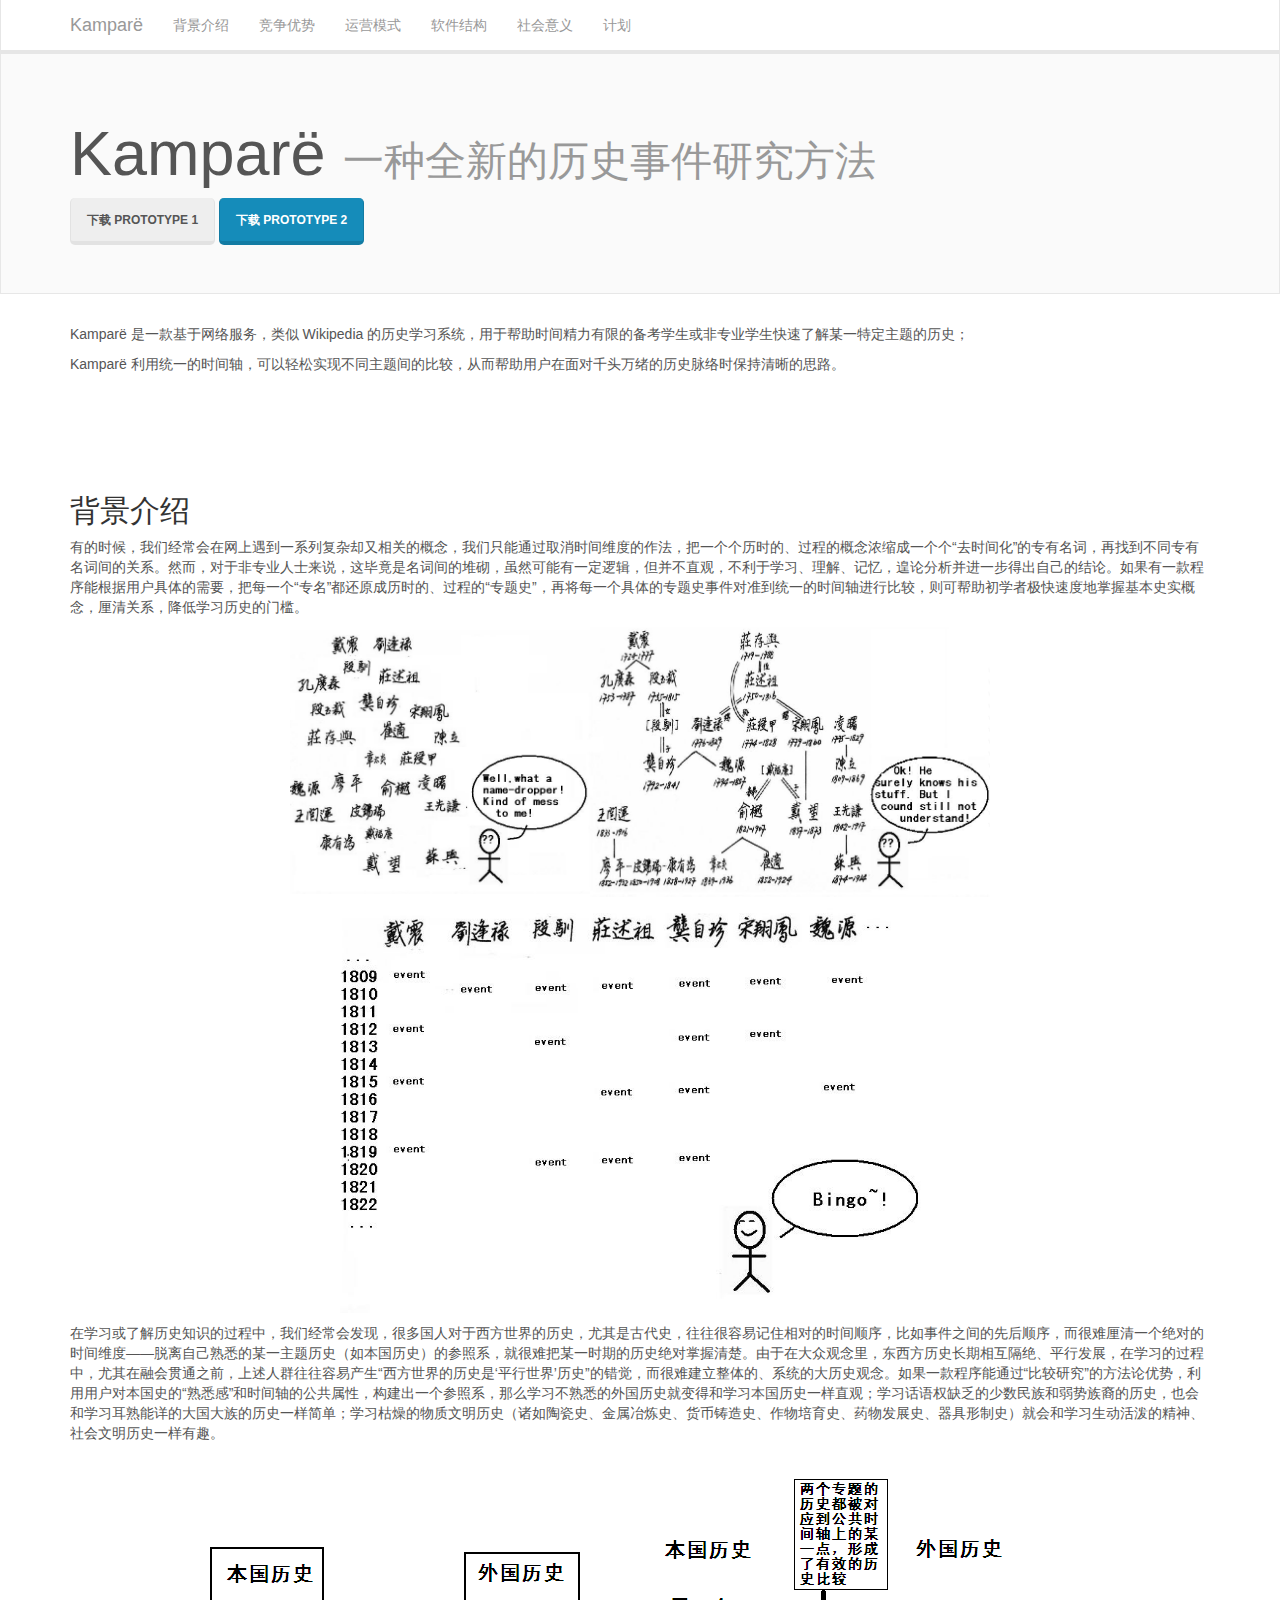
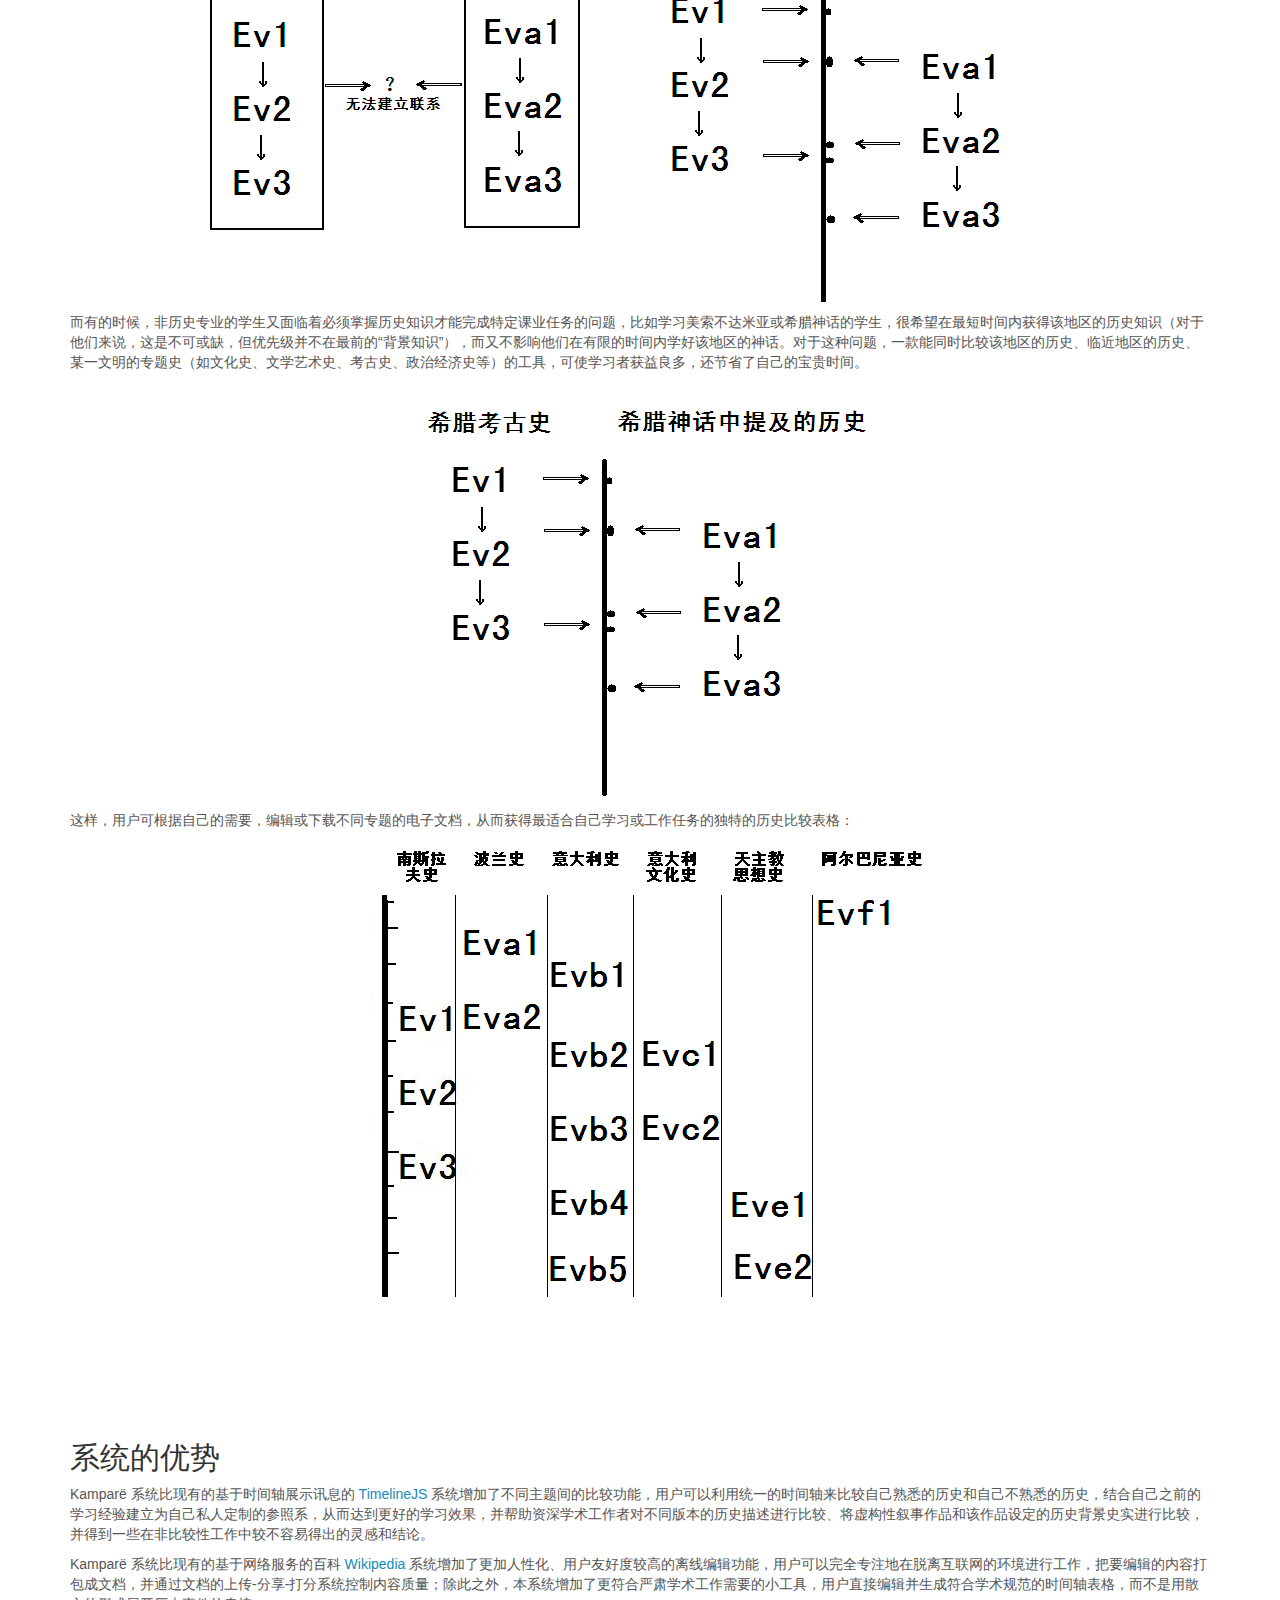
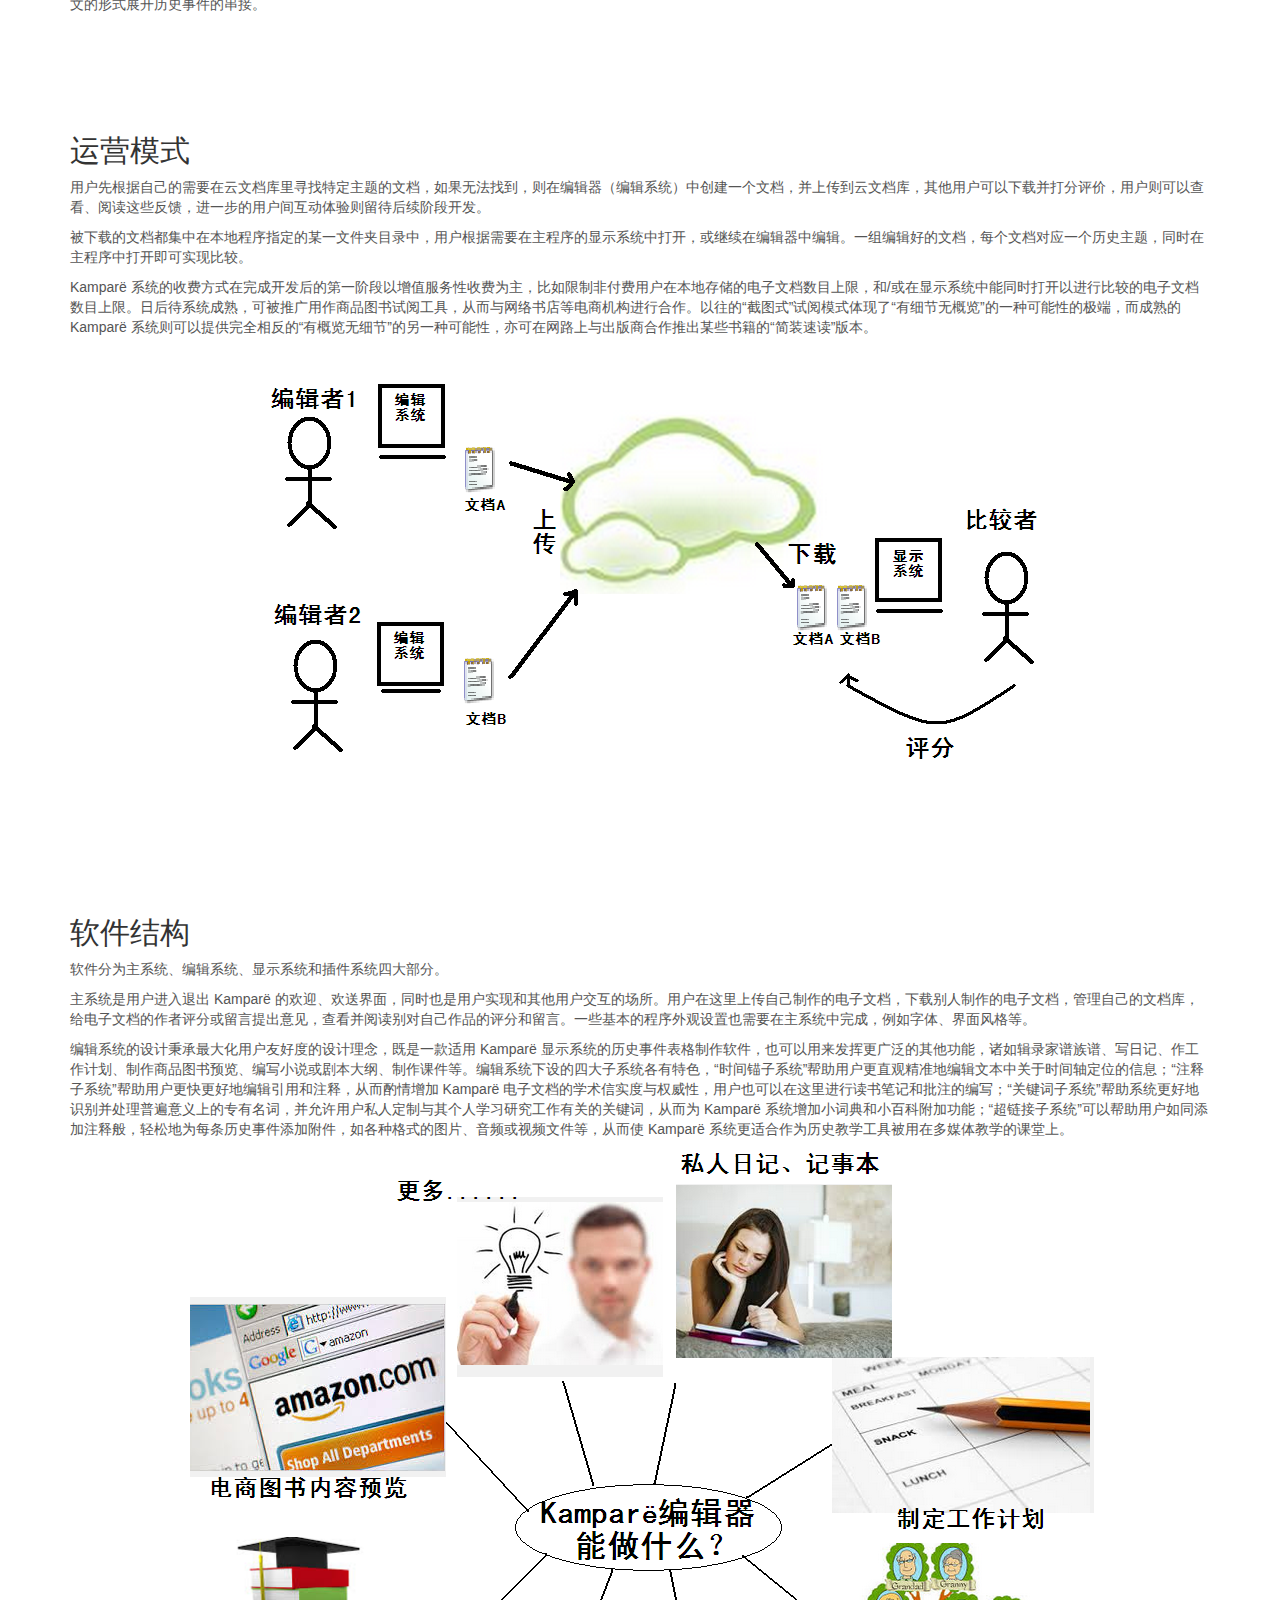
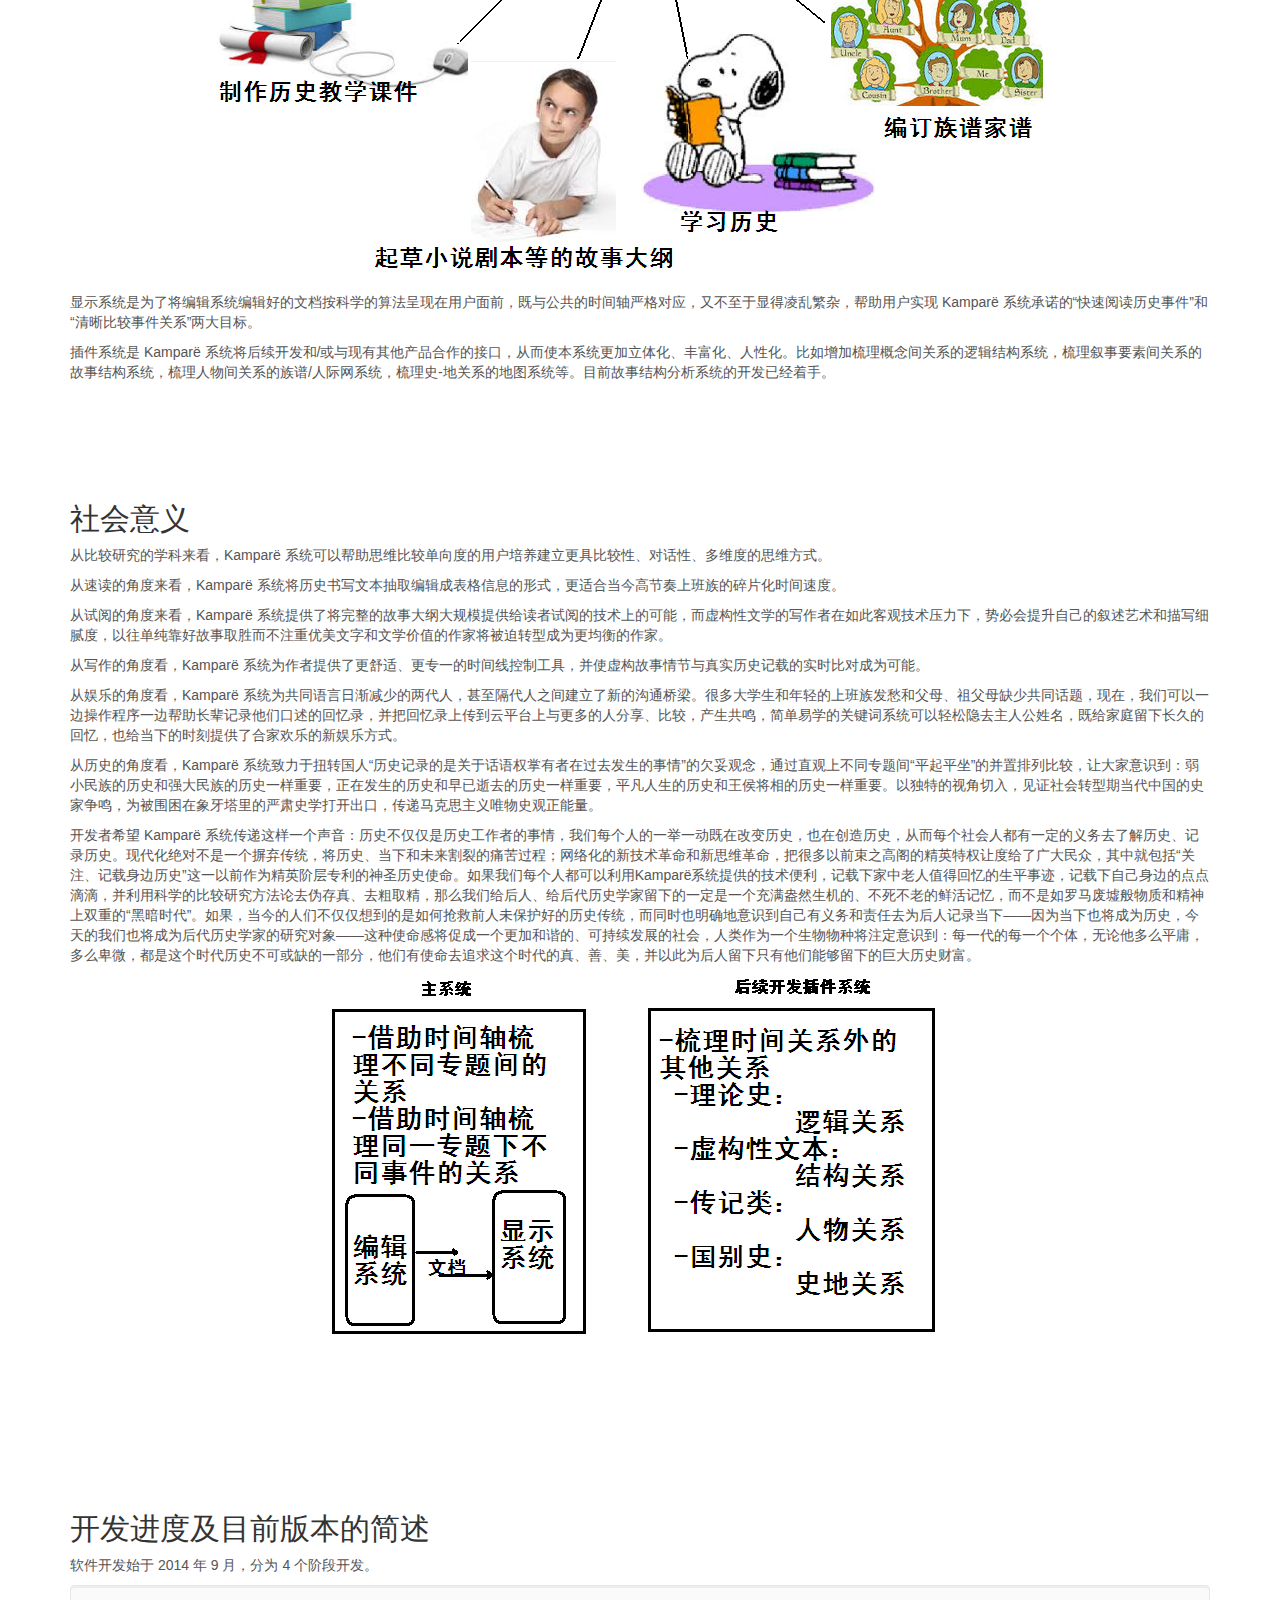
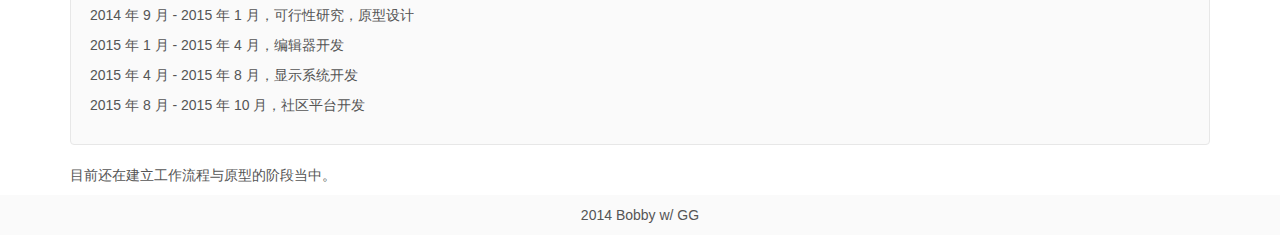
<file: index.html>
<!DOCTYPE html>
<html>
<head>
  <meta charset="utf-8">
  <meta name="viewport" content="width=device-width, initial-scale=1, maximum-scale=1, user-scalable=no">
  <title>Kamparë - a new way to history event studies</title>
  <link rel="stylesheet" href="css/bootstrap.lumen.min.css">
  <link rel="stylesheet" href="css/app.css">
</head>
<body>

  <div class="navbar navbar-inverse navbar-fixed-top">
    <div class="container">
      <div class="navbar-header">
        <button class="navbar-toggle collapsed" data-toggle="collapse" data-target="#kp-navbar">
          <span class="icon-bar"></span>
          <span class="icon-bar"></span>
          <span class="icon-bar"></span>
        </button>
        <a class="navbar-brand" href="#top">Kamparë</a>
      </div>
      <div id="kp-navbar" class="collapse navbar-collapse">
        <ul class="nav navbar-nav">
          <li><a href="#intro">背景介绍</a></li>
          <li><a href="#advantages">竞争优势</a></li>
          <li><a href="#business">运营模式</a></li>
          <li><a href="#architecture">软件结构</a></li>
          <li><a href="#mission">社会意义</a></li>
          <li><a href="#plan">计划</a></li>
        </ul>
      </div>
    </div>
  </div>

  <div id="top" class="jumbotron">
    <div class="container">
      <h1>Kamparë <small class="section-title">一种全新的历史事件研究方法</small></h1>
      <a href="http://pan.baidu.com/s/1kTgfAFd" class="btn btn-lg btn-default">下载 prototype 1</a>
      <a href="http://pan.baidu.com/s/1i37TXTN" class="btn btn-lg btn-primary">下载 prototype 2</a>
    </div>
  </div>

  <div class="container">
    <p>Kamparë 是一款基于网络服务，类似 Wikipedia 的历史学习系统，用于帮助时间精力有限的备考学生或非专业学生快速了解某一特定主题的历史；</p>
    <p>Kamparë 利用统一的时间轴，可以轻松实现不同主题间的比较，从而帮助用户在面对千头万绪的历史脉络时保持清晰的思路。</p>

    <span id="intro" class="anchor"></span>
    <h2 class="section-title">背景介绍</h2>
    <p>有的时候，我们经常会在网上遇到一系列复杂却又相关的概念，我们只能通过取消时间维度的作法，把一个个历时的、过程的概念浓缩成一个个“去时间化”的专有名词，再找到不同专有名词间的关系。然而，对于非专业人士来说，这毕竟是名词间的堆砌，虽然可能有一定逻辑，但并不直观，不利于学习、理解、记忆，遑论分析并进一步得出自己的结论。如果有一款程序能根据用户具体的需要，把每一个“专名”都还原成历时的、过程的“专题史”，再将每一个具体的专题史事件对准到统一的时间轴进行比较，则可帮助初学者极快速度地掌握基本史实概念，厘清关系，降低学习历史的门槛。</p>
    <p class="text-center"><img class="fig01" src="images/fig01.png"><img class="fig02" src="images/fig02.png"></p>
    <p class="text-center"><img class="fig03" src="images/fig03.png"></p>
    <p>在学习或了解历史知识的过程中，我们经常会发现，很多国人对于西方世界的历史，尤其是古代史，往往很容易记住相对的时间顺序，比如事件之间的先后顺序，而很难厘清一个绝对的时间维度——脱离自己熟悉的某一主题历史（如本国历史）的参照系，就很难把某一时期的历史绝对掌握清楚。由于在大众观念里，东西方历史长期相互隔绝、平行发展，在学习的过程中，尤其在融会贯通之前，上述人群往往容易产生“西方世界的历史是‘平行世界’历史”的错觉，而很难建立整体的、系统的大历史观念。如果一款程序能通过“比较研究”的方法论优势，利用用户对本国史的“熟悉感”和时间轴的公共属性，构建出一个参照系，那么学习不熟悉的外国历史就变得和学习本国历史一样直观；学习话语权缺乏的少数民族和弱势族裔的历史，也会和学习耳熟能详的大国大族的历史一样简单；学习枯燥的物质文明历史（诸如陶瓷史、金属冶炼史、货币铸造史、作物培育史、药物发展史、器具形制史）就会和学习生动活泼的精神、社会文明历史一样有趣。</p> 
    <p class="text-center"><img src="images/fig04.png"><img src="images/fig05.png"></p>
    <p>而有的时候，非历史专业的学生又面临着必须掌握历史知识才能完成特定课业任务的问题，比如学习美索不达米亚或希腊神话的学生，很希望在最短时间内获得该地区的历史知识（对于他们来说，这是不可或缺，但优先级并不在最前的“背景知识”），而又不影响他们在有限的时间内学好该地区的神话。对于这种问题，一款能同时比较该地区的历史、临近地区的历史、某一文明的专题史（如文化史、文学艺术史、考古史、政治经济史等）的工具，可使学习者获益良多，还节省了自己的宝贵时间。</p>
    <p class="text-center"><img src="images/fig06.png"></p>
    <p>这样，用户可根据自己的需要，编辑或下载不同专题的电子文档，从而获得最适合自己学习或工作任务的独特的历史比较表格：</p>
    <p class="text-center"><img src="images/fig07.png"></p>

    <span id="advantages" class="anchor"></span>
    <h2 class="section-title">系统的优势</h2>
    <p>Kamparë 系统比现有的基于时间轴展示讯息的 <a href="https://github.com/NUKnightLab/TimelineJS">TimelineJS</a> 系统增加了不同主题间的比较功能，用户可以利用统一的时间轴来比较自己熟悉的历史和自己不熟悉的历史，结合自己之前的学习经验建立为自己私人定制的参照系，从而达到更好的学习效果，并帮助资深学术工作者对不同版本的历史描述进行比较、将虚构性叙事作品和该作品设定的历史背景史实进行比较，并得到一些在非比较性工作中较不容易得出的灵感和结论。</p>
    <p>Kamparë 系统比现有的基于网络服务的百科 <a href="https://wikipedia.org">Wikipedia</a> 系统增加了更加人性化、用户友好度较高的离线编辑功能，用户可以完全专注地在脱离互联网的环境进行工作，把要编辑的内容打包成文档，并通过文档的上传-分享-打分系统控制内容质量；除此之外，本系统增加了更符合严肃学术工作需要的小工具，用户直接编辑并生成符合学术规范的时间轴表格，而不是用散文的形式展开历史事件的串接。</p>

    <span id="business" class="anchor"></span>
    <h2 class="section-title">运营模式</h2>
    <p>用户先根据自己的需要在云文档库里寻找特定主题的文档，如果无法找到，则在编辑器（编辑系统）中创建一个文档，并上传到云文档库，其他用户可以下载并打分评价，用户则可以查看、阅读这些反馈，进一步的用户间互动体验则留待后续阶段开发。</p>
    <p>被下载的文档都集中在本地程序指定的某一文件夹目录中，用户根据需要在主程序的显示系统中打开，或继续在编辑器中编辑。一组编辑好的文档，每个文档对应一个历史主题，同时在主程序中打开即可实现比较。</p>
    <p>Kamparë 系统的收费方式在完成开发后的第一阶段以增值服务性收费为主，比如限制非付费用户在本地存储的电子文档数目上限，和/或在显示系统中能同时打开以进行比较的电子文档数目上限。日后待系统成熟，可被推广用作商品图书试阅工具，从而与网络书店等电商机构进行合作。以往的“截图式”试阅模式体现了“有细节无概览”的一种可能性的极端，而成熟的 Kamparë 系统则可以提供完全相反的“有概览无细节”的另一种可能性，亦可在网路上与出版商合作推出某些书籍的“简装速读”版本。</p>
    <p class="text-center"><img src="images/fig08.png"></p>

    <span id="architecture" class="anchor"></span>
    <h2 class="section-title">软件结构</h2>
    <p>软件分为主系统、编辑系统、显示系统和插件系统四大部分。</p>
    <p>主系统是用户进入退出 Kamparë 的欢迎、欢送界面，同时也是用户实现和其他用户交互的场所。用户在这里上传自己制作的电子文档，下载别人制作的电子文档，管理自己的文档库，给电子文档的作者评分或留言提出意见，查看并阅读别对自己作品的评分和留言。一些基本的程序外观设置也需要在主系统中完成，例如字体、界面风格等。</p>
    <p>编辑系统的设计秉承最大化用户友好度的设计理念，既是一款适用 Kamparë 显示系统的历史事件表格制作软件，也可以用来发挥更广泛的其他功能，诸如辑录家谱族谱、写日记、作工作计划、制作商品图书预览、编写小说或剧本大纲、制作课件等。编辑系统下设的四大子系统各有特色，“时间锚子系统”帮助用户更直观精准地编辑文本中关于时间轴定位的信息；“注释子系统”帮助用户更快更好地编辑引用和注释，从而酌情增加 Kamparë 电子文档的学术信实度与权威性，用户也可以在这里进行读书笔记和批注的编写；“关键词子系统”帮助系统更好地识别并处理普遍意义上的专有名词，并允许用户私人定制与其个人学习研究工作有关的关键词，从而为 Kamparë 系统增加小词典和小百科附加功能；“超链接子系统”可以帮助用户如同添加注释般，轻松地为每条历史事件添加附件，如各种格式的图片、音频或视频文件等，从而使 Kamparë 系统更适合作为历史教学工具被用在多媒体教学的课堂上。</p>
    <p class="text-center"><img src="images/fig09.png"></p>
    <p>显示系统是为了将编辑系统编辑好的文档按科学的算法呈现在用户面前，既与公共的时间轴严格对应，又不至于显得凌乱繁杂，帮助用户实现 Kamparë 系统承诺的“快速阅读历史事件”和“清晰比较事件关系”两大目标。</p>
    <p>插件系统是 Kamparë 系统将后续开发和/或与现有其他产品合作的接口，从而使本系统更加立体化、丰富化、人性化。比如增加梳理概念间关系的逻辑结构系统，梳理叙事要素间关系的故事结构系统，梳理人物间关系的族谱/人际网系统，梳理史-地关系的地图系统等。目前故事结构分析系统的开发已经着手。</p>

    <span id="mission" class="anchor"></span>
    <h2 class="section-title">社会意义</h2>
    <p>从比较研究的学科来看，Kamparë 系统可以帮助思维比较单向度的用户培养建立更具比较性、对话性、多维度的思维方式。</p>
    <p>从速读的角度来看，Kamparë 系统将历史书写文本抽取编辑成表格信息的形式，更适合当今高节奏上班族的碎片化时间速度。</p>
    <p>从试阅的角度来看，Kamparë 系统提供了将完整的故事大纲大规模提供给读者试阅的技术上的可能，而虚构性文学的写作者在如此客观技术压力下，势必会提升自己的叙述艺术和描写细腻度，以往单纯靠好故事取胜而不注重优美文字和文学价值的作家将被迫转型成为更均衡的作家。</p>
    <p>从写作的角度看，Kamparë 系统为作者提供了更舒适、更专一的时间线控制工具，并使虚构故事情节与真实历史记载的实时比对成为可能。</p>
    <p>从娱乐的角度看，Kamparë 系统为共同语言日渐减少的两代人，甚至隔代人之间建立了新的沟通桥梁。很多大学生和年轻的上班族发愁和父母、祖父母缺少共同话题，现在，我们可以一边操作程序一边帮助长辈记录他们口述的回忆录，并把回忆录上传到云平台上与更多的人分享、比较，产生共鸣，简单易学的关键词系统可以轻松隐去主人公姓名，既给家庭留下长久的回忆，也给当下的时刻提供了合家欢乐的新娱乐方式。</p>
    <p>从历史的角度看，Kamparë 系统致力于扭转国人“历史记录的是关于话语权掌有者在过去发生的事情”的欠妥观念，通过直观上不同专题间“平起平坐”的并置排列比较，让大家意识到：弱小民族的历史和强大民族的历史一样重要，正在发生的历史和早已逝去的历史一样重要，平凡人生的历史和王侯将相的历史一样重要。以独特的视角切入，见证社会转型期当代中国的史家争鸣，为被围困在象牙塔里的严肃史学打开出口，传递马克思主义唯物史观正能量。</p>
    <p>开发者希望 Kamparë 系统传递这样一个声音：历史不仅仅是历史工作者的事情，我们每个人的一举一动既在改变历史，也在创造历史，从而每个社会人都有一定的义务去了解历史、记录历史。现代化绝对不是一个摒弃传统，将历史、当下和未来割裂的痛苦过程；网络化的新技术革命和新思维革命，把很多以前束之高阁的精英特权让度给了广大民众，其中就包括“关注、记载身边历史”这一以前作为精英阶层专利的神圣历史使命。如果我们每个人都可以利用Kamparë系统提供的技术便利，记载下家中老人值得回忆的生平事迹，记载下自己身边的点点滴滴，并利用科学的比较研究方法论去伪存真、去粗取精，那么我们给后人、给后代历史学家留下的一定是一个充满盎然生机的、不死不老的鲜活记忆，而不是如罗马废墟般物质和精神上双重的“黑暗时代”。如果，当今的人们不仅仅想到的是如何抢救前人未保护好的历史传统，而同时也明确地意识到自己有义务和责任去为后人记录当下——因为当下也将成为历史，今天的我们也将成为后代历史学家的研究对象——这种使命感将促成一个更加和谐的、可持续发展的社会，人类作为一个生物物种将注定意识到：每一代的每一个个体，无论他多么平庸，多么卑微，都是这个时代历史不可或缺的一部分，他们有使命去追求这个时代的真、善、美，并以此为后人留下只有他们能够留下的巨大历史财富。</p>
    <p class="text-center"><img src="images/fig10.png"></p>

    <span id="plan" class="anchor"></span>
    <h2 class="section-title">开发进度及目前版本的简述</h2>
    <p>软件开发始于 2014 年 9 月，分为 4 个阶段开发。</p>
    <div class="well">
      <p>2014 年 9 月 - 2015 年 1 月，可行性研究，原型设计</p>
      <p>2015 年 1 月 - 2015 年 4 月，编辑器开发</p>
      <p>2015 年 4 月 - 2015 年 8 月，显示系统开发</p>
      <p>2015 年 8 月 - 2015 年 10 月，社区平台开发</p>
    </div>
    <p>目前还在建立工作流程与原型的阶段当中。</p>
  </div>

  <div class="footer">
    <div class="container-fluid">
      <p class="text-center">2014 Bobby w/ GG</p>
    </div>
  </div>

  <script src="js/jquery.min.js"></script>
  <script src="js/bootstrap.min.js"></script>

  <!-- Baidu 分析 -->
  <script>
    var _bdhmProtocol = (("https:" == document.location.protocol) ? " https://" : " http://");
    document.write(unescape("%3Cscript src='" + _bdhmProtocol + "hm.baidu.com/h.js%3F7c4276fae36f53d9f70272df7337c023' type='text/javascript'%3E%3C/script%3E"));
  </script>

</body>
</html>
</file>
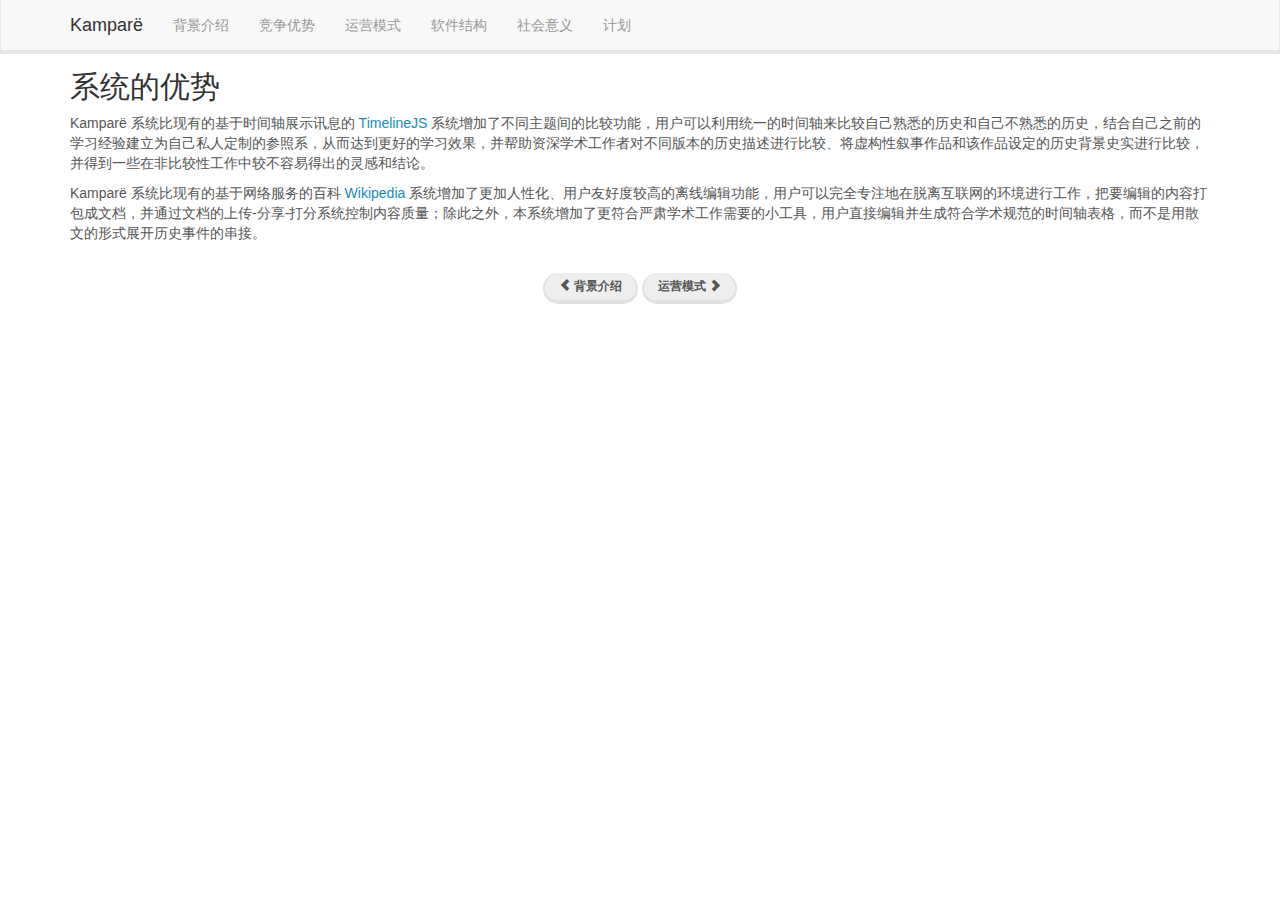
<file: advantages.html>
<!DOCTYPE html>
<html>
<head>
  <meta charset="utf-8">
  <meta name="viewport" content="width=device-width, initial-scale=1, maximum-scale=1, user-scalable=no">
  <title>Kamparë - a new way to history event studies</title>
  <link rel="stylesheet" href="css/bootstrap.lumen.min.css">
  <link rel="stylesheet" href="css/app.css">
</head>
<body>

  <div class="navbar navbar-default navbar-fixed-top">
    <div class="container">
      <div class="navbar-header">
        <button class="navbar-toggle collapsed" data-toggle="collapse" data-target="#kp-navbar">
          <span class="icon-bar"></span>
          <span class="icon-bar"></span>
          <span class="icon-bar"></span>
        </button>
        <a class="navbar-brand" href="/">Kamparë</a>
      </div>
      <div id="kp-navbar" class="collapse navbar-collapse">
        <ul class="nav navbar-nav">
          <li><a href="intro.html">背景介绍</a></li>
          <li><a href="advantages.html">竞争优势</a></li>
          <li><a href="business.html">运营模式</a></li>
          <li><a href="architecture.html">软件结构</a></li>
          <li><a href="mission.html">社会意义</a></li>
          <li><a href="plan.html">计划</a></li>
        </ul>
      </div>
    </div>
  </div>

  <div class="container">

    <h2 class="section-title">系统的优势</h2>
    <p>Kamparë 系统比现有的基于时间轴展示讯息的 <a href="https://github.com/NUKnightLab/TimelineJS">TimelineJS</a> 系统增加了不同主题间的比较功能，用户可以利用统一的时间轴来比较自己熟悉的历史和自己不熟悉的历史，结合自己之前的学习经验建立为自己私人定制的参照系，从而达到更好的学习效果，并帮助资深学术工作者对不同版本的历史描述进行比较、将虚构性叙事作品和该作品设定的历史背景史实进行比较，并得到一些在非比较性工作中较不容易得出的灵感和结论。</p>
    <p>Kamparë 系统比现有的基于网络服务的百科 <a href="https://wikipedia.org">Wikipedia</a> 系统增加了更加人性化、用户友好度较高的离线编辑功能，用户可以完全专注地在脱离互联网的环境进行工作，把要编辑的内容打包成文档，并通过文档的上传-分享-打分系统控制内容质量；除此之外，本系统增加了更符合严肃学术工作需要的小工具，用户直接编辑并生成符合学术规范的时间轴表格，而不是用散文的形式展开历史事件的串接。</p>
  </div>

  <div class="container">
    <ul class="pager">
      <li><a href="intro.html">
        <span class="glyphicon glyphicon-chevron-left"></span>
        背景介绍
      </a></li>
      <li><a href="business.html">
        运营模式
        <span class="glyphicon glyphicon-chevron-right"></span>
      </a></li>
    </ul>
  </div>

  <script src="js/jquery.min.js"></script>
  <script src="js/bootstrap.min.js"></script>
</body>
</html>
</file>
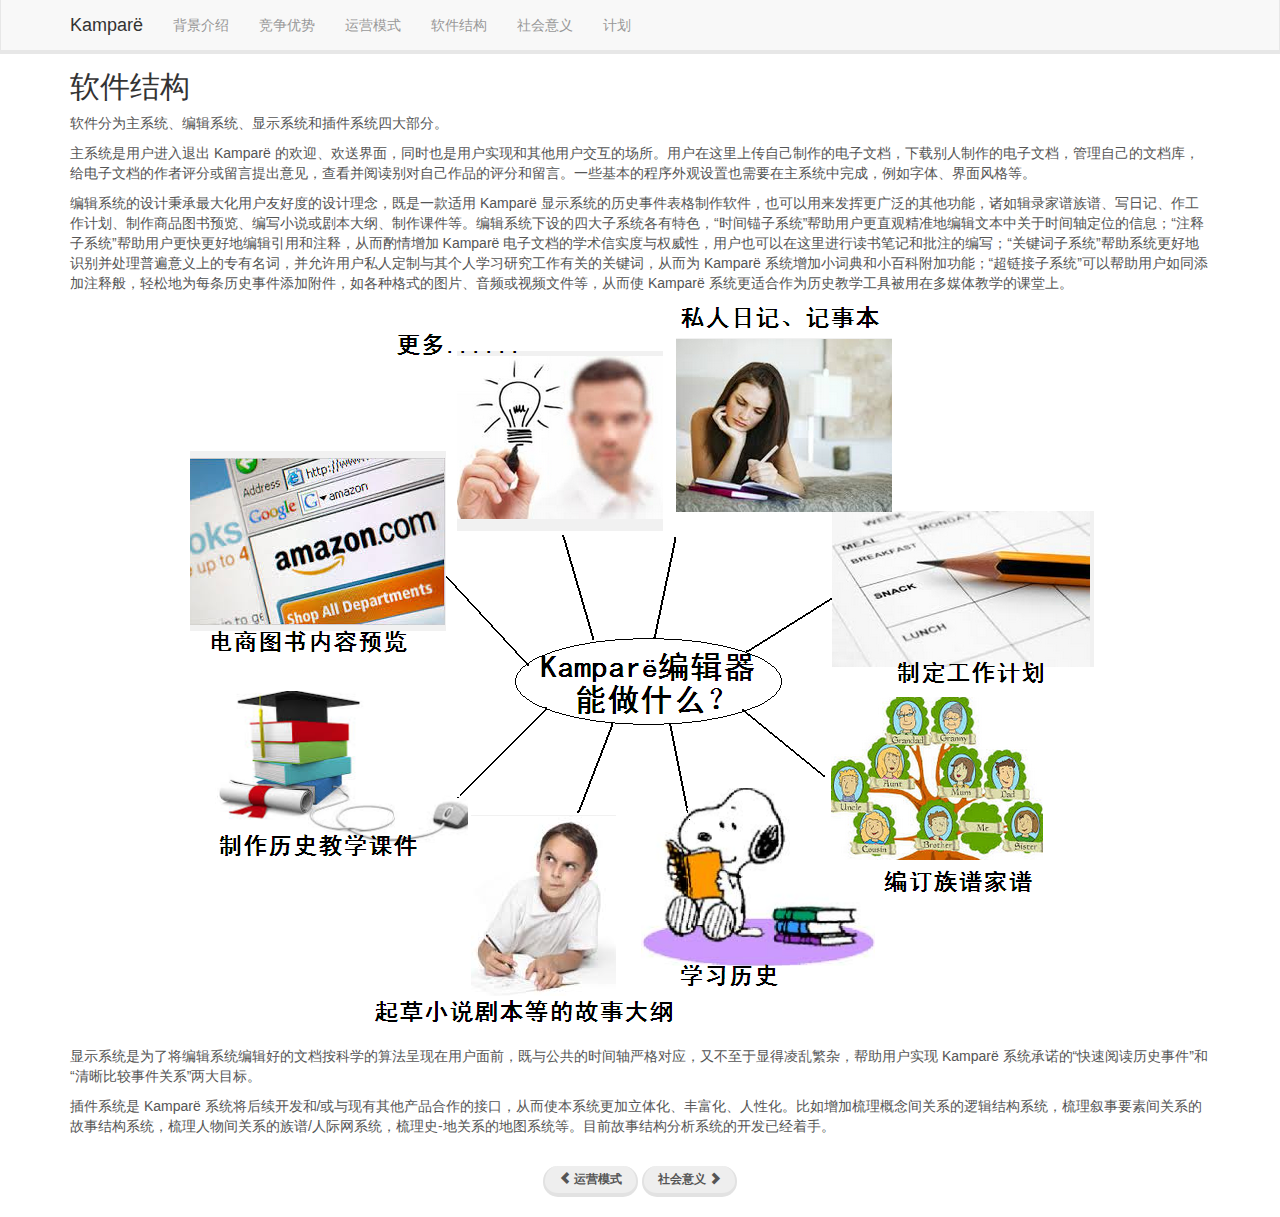
<file: architecture.html>
<!DOCTYPE html>
<html>
<head>
  <meta charset="utf-8">
  <meta name="viewport" content="width=device-width, initial-scale=1, maximum-scale=1, user-scalable=no">
  <title>Kamparë - a new way to history event studies</title>
  <link rel="stylesheet" href="css/bootstrap.lumen.min.css">
  <link rel="stylesheet" href="css/app.css">
</head>
<body>

  <div class="navbar navbar-default navbar-fixed-top">
    <div class="container">
      <div class="navbar-header">
        <button class="navbar-toggle collapsed" data-toggle="collapse" data-target="#kp-navbar">
          <span class="icon-bar"></span>
          <span class="icon-bar"></span>
          <span class="icon-bar"></span>
        </button>
        <a class="navbar-brand" href="/">Kamparë</a>
      </div>
      <div id="kp-navbar" class="collapse navbar-collapse">
        <ul class="nav navbar-nav">
          <li><a href="intro.html">背景介绍</a></li>
          <li><a href="advantages.html">竞争优势</a></li>
          <li><a href="business.html">运营模式</a></li>
          <li><a href="architecture.html">软件结构</a></li>
          <li><a href="mission.html">社会意义</a></li>
          <li><a href="plan.html">计划</a></li>
        </ul>
      </div>
    </div>
  </div>

  <div class="container">
    <h2 class="section-title">软件结构</h2>
    <p>软件分为主系统、编辑系统、显示系统和插件系统四大部分。</p>
    <p>主系统是用户进入退出 Kamparë 的欢迎、欢送界面，同时也是用户实现和其他用户交互的场所。用户在这里上传自己制作的电子文档，下载别人制作的电子文档，管理自己的文档库，给电子文档的作者评分或留言提出意见，查看并阅读别对自己作品的评分和留言。一些基本的程序外观设置也需要在主系统中完成，例如字体、界面风格等。</p>
    <p>编辑系统的设计秉承最大化用户友好度的设计理念，既是一款适用 Kamparë 显示系统的历史事件表格制作软件，也可以用来发挥更广泛的其他功能，诸如辑录家谱族谱、写日记、作工作计划、制作商品图书预览、编写小说或剧本大纲、制作课件等。编辑系统下设的四大子系统各有特色，“时间锚子系统”帮助用户更直观精准地编辑文本中关于时间轴定位的信息；“注释子系统”帮助用户更快更好地编辑引用和注释，从而酌情增加 Kamparë 电子文档的学术信实度与权威性，用户也可以在这里进行读书笔记和批注的编写；“关键词子系统”帮助系统更好地识别并处理普遍意义上的专有名词，并允许用户私人定制与其个人学习研究工作有关的关键词，从而为 Kamparë 系统增加小词典和小百科附加功能；“超链接子系统”可以帮助用户如同添加注释般，轻松地为每条历史事件添加附件，如各种格式的图片、音频或视频文件等，从而使 Kamparë 系统更适合作为历史教学工具被用在多媒体教学的课堂上。</p>
    <p class="text-center"><img src="images/fig09.png"></p>
    <p>显示系统是为了将编辑系统编辑好的文档按科学的算法呈现在用户面前，既与公共的时间轴严格对应，又不至于显得凌乱繁杂，帮助用户实现 Kamparë 系统承诺的“快速阅读历史事件”和“清晰比较事件关系”两大目标。</p>
    <p>插件系统是 Kamparë 系统将后续开发和/或与现有其他产品合作的接口，从而使本系统更加立体化、丰富化、人性化。比如增加梳理概念间关系的逻辑结构系统，梳理叙事要素间关系的故事结构系统，梳理人物间关系的族谱/人际网系统，梳理史-地关系的地图系统等。目前故事结构分析系统的开发已经着手。</p>
  </div>

  <div class="container">
    <ul class="pager">
      <li><a href="business.html">
        <span class="glyphicon glyphicon-chevron-left"></span>
        运营模式
      </a></li>
      <li><a href="mission.html">
        社会意义
        <span class="glyphicon glyphicon-chevron-right"></span>
      </a></li>
    </ul>
  </div>

  <script src="js/jquery.min.js"></script>
  <script src="js/bootstrap.min.js"></script>
</body>
</html>
</file>
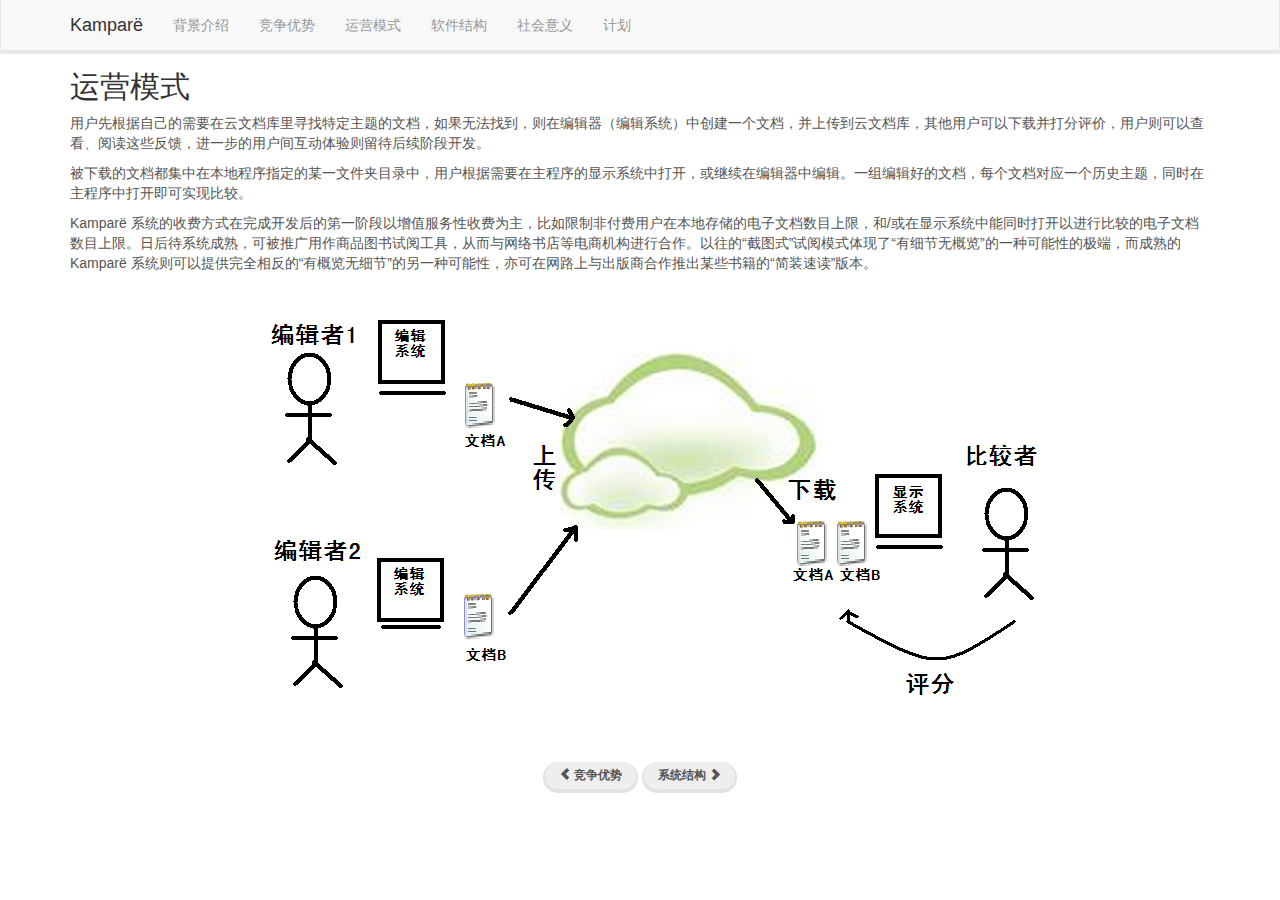
<file: business.html>
<!DOCTYPE html>
<html>
<head>
  <meta charset="utf-8">
  <meta name="viewport" content="width=device-width, initial-scale=1, maximum-scale=1, user-scalable=no">
  <title>Kamparë - a new way to history event studies</title>
  <link rel="stylesheet" href="css/bootstrap.lumen.min.css">
  <link rel="stylesheet" href="css/app.css">
</head>
<body>

  <div class="navbar navbar-default navbar-fixed-top">
    <div class="container">
      <div class="navbar-header">
        <button class="navbar-toggle collapsed" data-toggle="collapse" data-target="#kp-navbar">
          <span class="icon-bar"></span>
          <span class="icon-bar"></span>
          <span class="icon-bar"></span>
        </button>
        <a class="navbar-brand" href="/">Kamparë</a>
      </div>
      <div id="kp-navbar" class="collapse navbar-collapse">
        <ul class="nav navbar-nav">
          <li><a href="intro.html">背景介绍</a></li>
          <li><a href="advantages.html">竞争优势</a></li>
          <li><a href="business.html">运营模式</a></li>
          <li><a href="architecture.html">软件结构</a></li>
          <li><a href="mission.html">社会意义</a></li>
          <li><a href="plan.html">计划</a></li>
        </ul>
      </div>
    </div>
  </div>

  <div class="container">
    <h2 class="section-title">运营模式</h2>
    <p>用户先根据自己的需要在云文档库里寻找特定主题的文档，如果无法找到，则在编辑器（编辑系统）中创建一个文档，并上传到云文档库，其他用户可以下载并打分评价，用户则可以查看、阅读这些反馈，进一步的用户间互动体验则留待后续阶段开发。</p>
    <p>被下载的文档都集中在本地程序指定的某一文件夹目录中，用户根据需要在主程序的显示系统中打开，或继续在编辑器中编辑。一组编辑好的文档，每个文档对应一个历史主题，同时在主程序中打开即可实现比较。</p>
    <p>Kamparë 系统的收费方式在完成开发后的第一阶段以增值服务性收费为主，比如限制非付费用户在本地存储的电子文档数目上限，和/或在显示系统中能同时打开以进行比较的电子文档数目上限。日后待系统成熟，可被推广用作商品图书试阅工具，从而与网络书店等电商机构进行合作。以往的“截图式”试阅模式体现了“有细节无概览”的一种可能性的极端，而成熟的 Kamparë 系统则可以提供完全相反的“有概览无细节”的另一种可能性，亦可在网路上与出版商合作推出某些书籍的“简装速读”版本。</p>
    <p class="text-center"><img src="images/fig08.png"></p>
  </div>

  <div class="container">
    <ul class="pager">
      <li><a href="advantages.html">
        <span class="glyphicon glyphicon-chevron-left"></span>
        竞争优势
      </a></li>
      <li><a href="architecture.html">
        系统结构
        <span class="glyphicon glyphicon-chevron-right"></span>
      </a></li>
    </ul>
  </div>

  <script src="js/jquery.min.js"></script>
  <script src="js/bootstrap.min.js"></script>
</body>
</html>
</file>
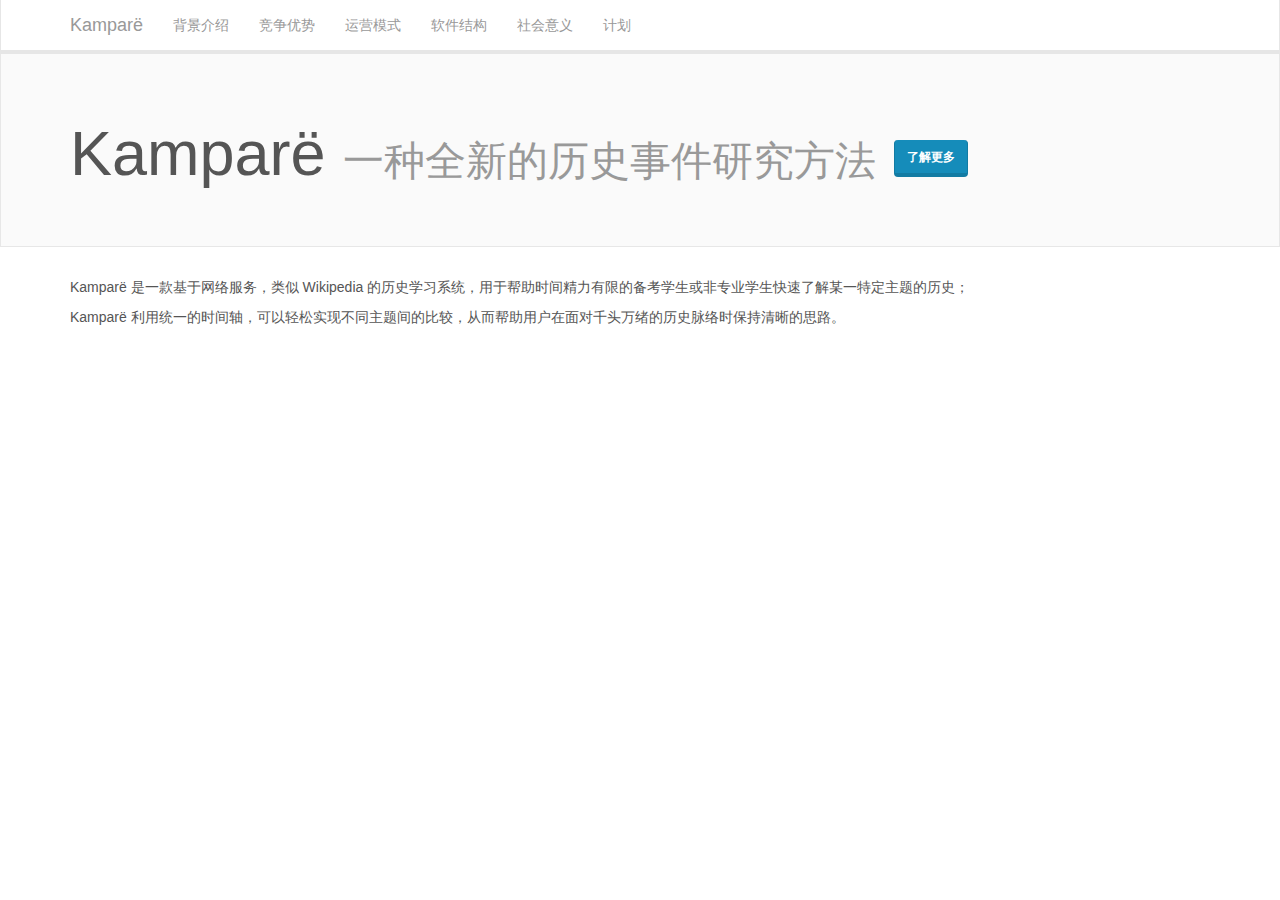
<file: index-page.html>
<!DOCTYPE html>
<html>
<head>
  <meta charset="utf-8">
  <meta name="viewport" content="width=device-width, initial-scale=1, maximum-scale=1, user-scalable=no">
  <title>Kamparë - a new way to history event studies</title>
  <link rel="stylesheet" href="css/bootstrap.lumen.min.css">
  <link rel="stylesheet" href="css/app.css">
</head>
<body>

  <div class="navbar navbar-inverse navbar-fixed-top">
    <div class="container">
      <div class="navbar-header">
        <button class="navbar-toggle collapsed" data-toggle="collapse" data-target="#kp-navbar">
          <span class="icon-bar"></span>
          <span class="icon-bar"></span>
          <span class="icon-bar"></span>
        </button>
        <a class="navbar-brand" href="/">Kamparë</a>
      </div>
      <div id="kp-navbar" class="collapse navbar-collapse">
        <ul class="nav navbar-nav">
          <li><a href="intro.html">背景介绍</a></li>
          <li><a href="advantages.html">竞争优势</a></li>
          <li><a href="business.html">运营模式</a></li>
          <li><a href="architecture.html">软件结构</a></li>
          <li><a href="mission.html">社会意义</a></li>
          <li><a href="plan.html">计划</a></li>
        </ul>
      </div>
    </div>
  </div>

  <div class="jumbotron">
    <div class="container">
      <h1>
        Kamparë
        <small class="section-title">一种全新的历史事件研究方法</small>
        <a href="intro.html" class="btn btn-primary">了解更多</a>
      </h1>
    </div>
  </div>

  <div class="container">
    <p>Kamparë 是一款基于网络服务，类似 Wikipedia 的历史学习系统，用于帮助时间精力有限的备考学生或非专业学生快速了解某一特定主题的历史；</p>
    <p>Kamparë 利用统一的时间轴，可以轻松实现不同主题间的比较，从而帮助用户在面对千头万绪的历史脉络时保持清晰的思路。</p>
  </div>

  <script src="js/jquery.min.js"></script>
  <script src="js/bootstrap.min.js"></script>
</body>
</html>
</file>
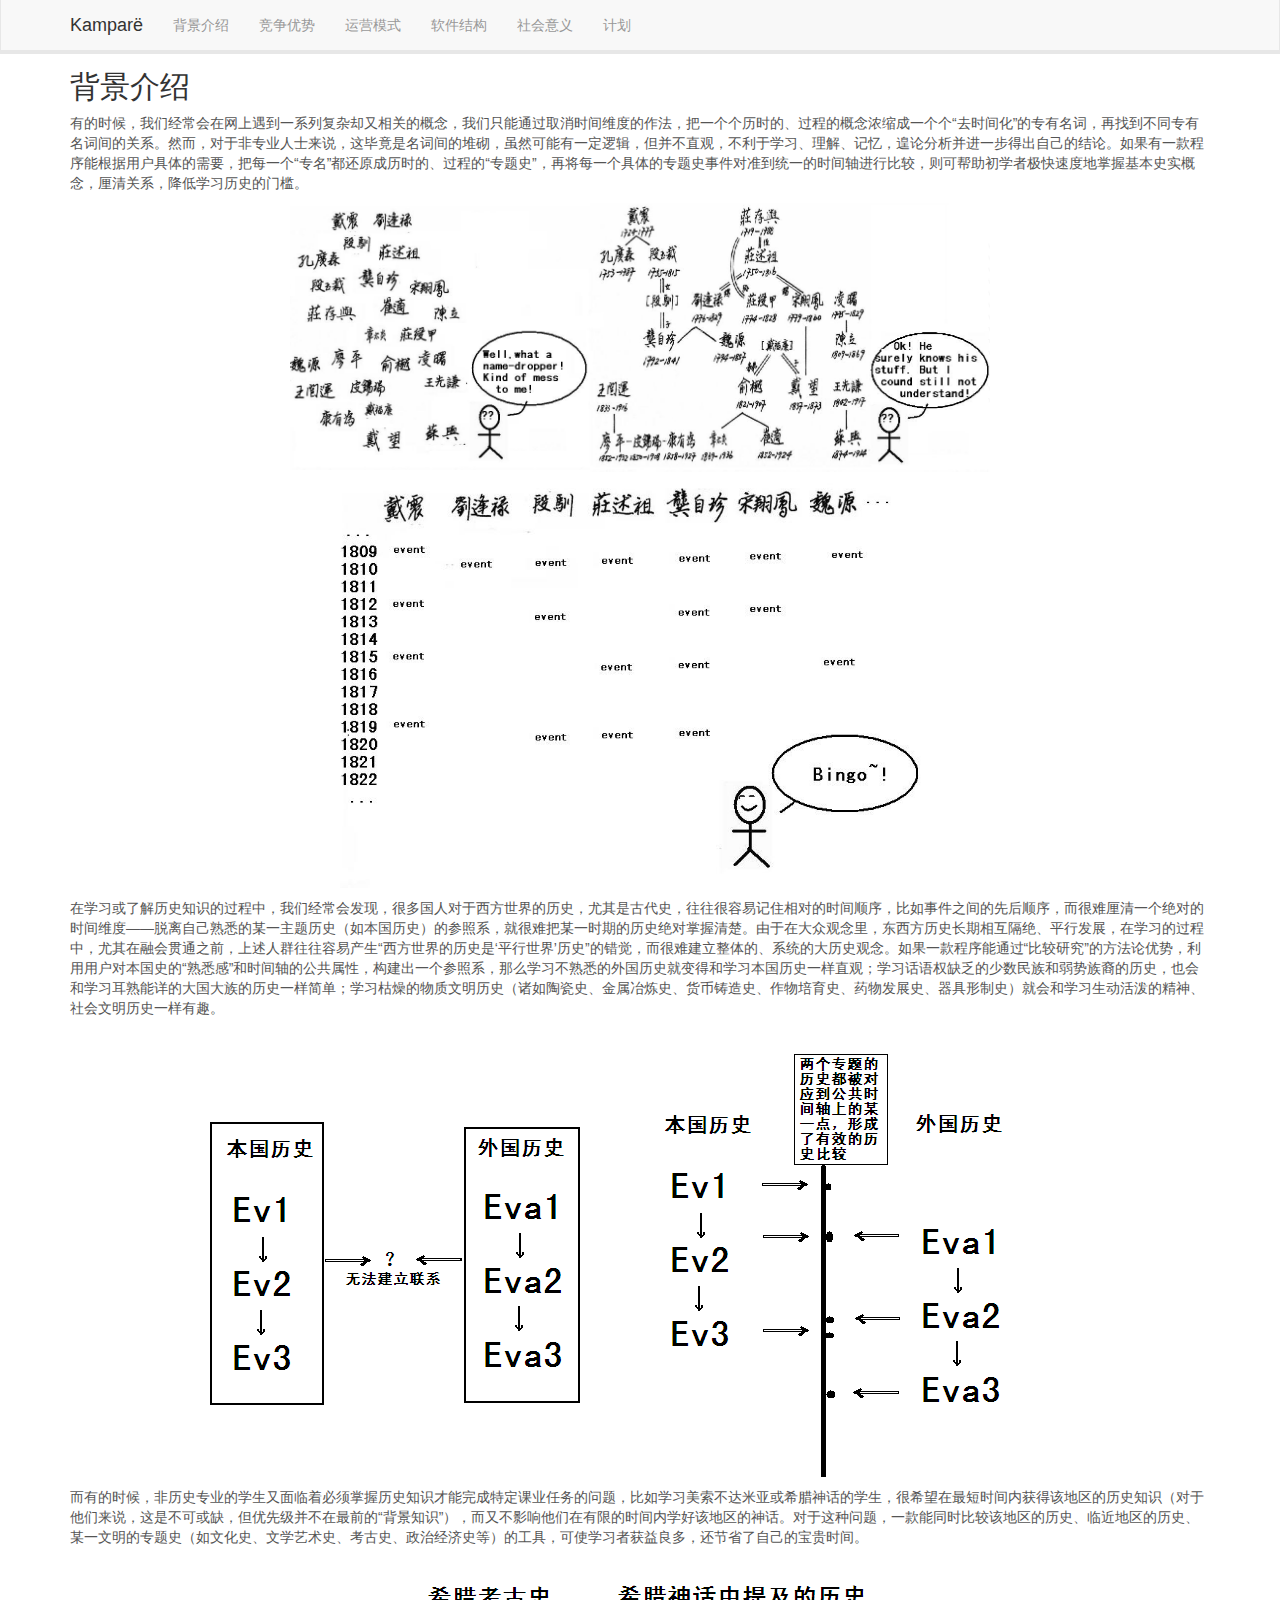
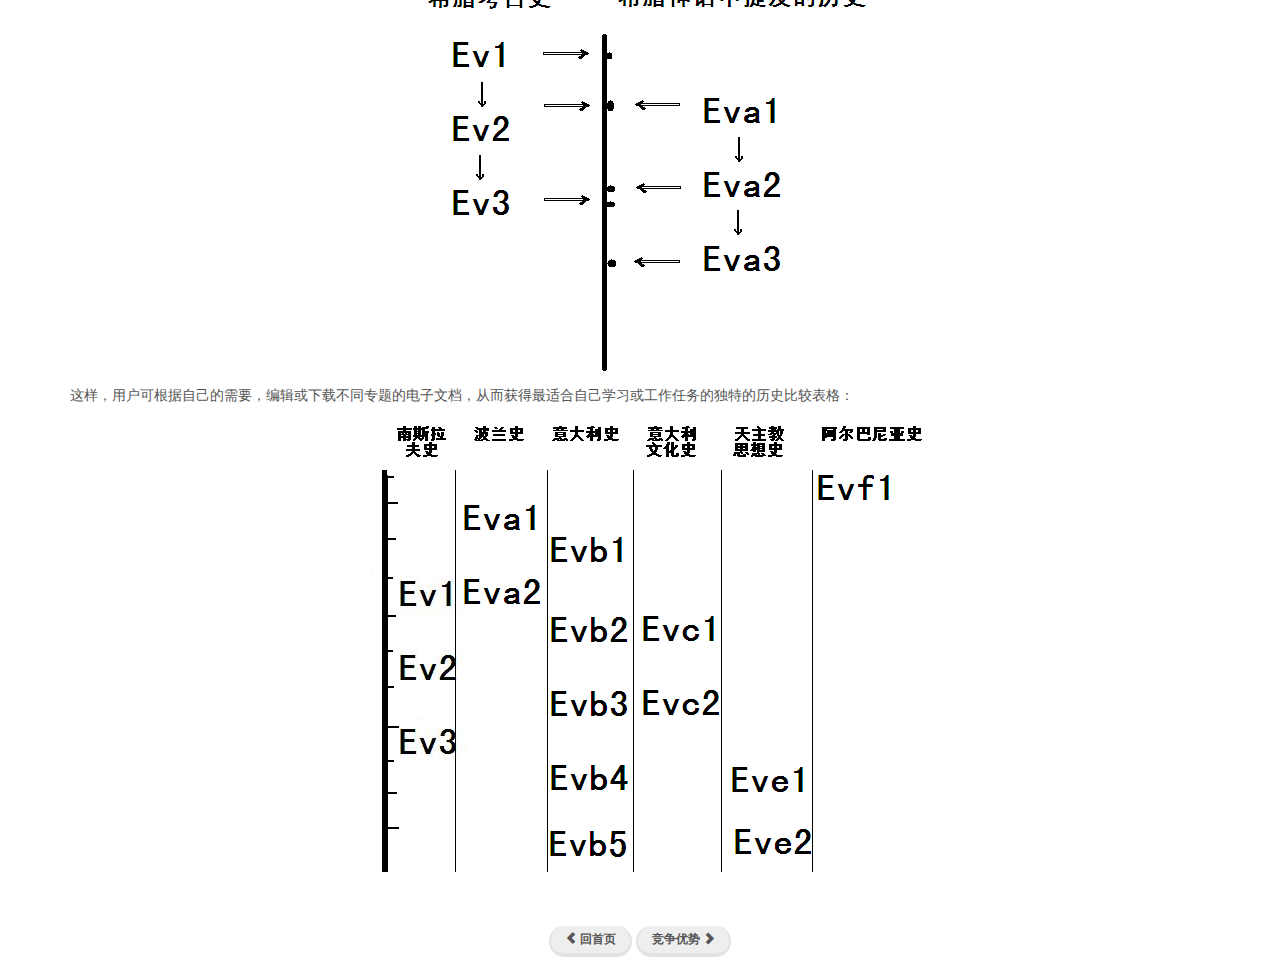
<file: intro.html>
<!DOCTYPE html>
<html>
<head>
  <meta charset="utf-8">
  <meta name="viewport" content="width=device-width, initial-scale=1, maximum-scale=1, user-scalable=no">
  <title>Kamparë - a new way to history event studies</title>
  <link rel="stylesheet" href="css/bootstrap.lumen.min.css">
  <link rel="stylesheet" href="css/app.css">
</head>
<body>

  <div class="navbar navbar-default navbar-fixed-top">
    <div class="container">
      <div class="navbar-header">
        <button class="navbar-toggle collapsed" data-toggle="collapse" data-target="#kp-navbar">
          <span class="icon-bar"></span>
          <span class="icon-bar"></span>
          <span class="icon-bar"></span>
        </button>
        <a class="navbar-brand" href="/">Kamparë</a>
      </div>
      <div id="kp-navbar" class="collapse navbar-collapse">
        <ul class="nav navbar-nav">
          <li><a href="intro.html">背景介绍</a></li>
          <li><a href="advantages.html">竞争优势</a></li>
          <li><a href="business.html">运营模式</a></li>
          <li><a href="architecture.html">软件结构</a></li>
          <li><a href="mission.html">社会意义</a></li>
          <li><a href="plan.html">计划</a></li>
        </ul>
      </div>
    </div>
  </div>

  <div class="container">
    <h2 class="section-title">背景介绍</h2>
    <p>有的时候，我们经常会在网上遇到一系列复杂却又相关的概念，我们只能通过取消时间维度的作法，把一个个历时的、过程的概念浓缩成一个个“去时间化”的专有名词，再找到不同专有名词间的关系。然而，对于非专业人士来说，这毕竟是名词间的堆砌，虽然可能有一定逻辑，但并不直观，不利于学习、理解、记忆，遑论分析并进一步得出自己的结论。如果有一款程序能根据用户具体的需要，把每一个“专名”都还原成历时的、过程的“专题史”，再将每一个具体的专题史事件对准到统一的时间轴进行比较，则可帮助初学者极快速度地掌握基本史实概念，厘清关系，降低学习历史的门槛。</p>
    <p class="text-center"><img class="fig01" src="images/fig01.png"><img class="fig02" src="images/fig02.png"></p>
    <p class="text-center"><img class="fig03" src="images/fig03.png"></p>
    <p>在学习或了解历史知识的过程中，我们经常会发现，很多国人对于西方世界的历史，尤其是古代史，往往很容易记住相对的时间顺序，比如事件之间的先后顺序，而很难厘清一个绝对的时间维度——脱离自己熟悉的某一主题历史（如本国历史）的参照系，就很难把某一时期的历史绝对掌握清楚。由于在大众观念里，东西方历史长期相互隔绝、平行发展，在学习的过程中，尤其在融会贯通之前，上述人群往往容易产生“西方世界的历史是‘平行世界’历史”的错觉，而很难建立整体的、系统的大历史观念。如果一款程序能通过“比较研究”的方法论优势，利用用户对本国史的“熟悉感”和时间轴的公共属性，构建出一个参照系，那么学习不熟悉的外国历史就变得和学习本国历史一样直观；学习话语权缺乏的少数民族和弱势族裔的历史，也会和学习耳熟能详的大国大族的历史一样简单；学习枯燥的物质文明历史（诸如陶瓷史、金属冶炼史、货币铸造史、作物培育史、药物发展史、器具形制史）就会和学习生动活泼的精神、社会文明历史一样有趣。</p> 
    <p class="text-center"><img src="images/fig04.png"><img src="images/fig05.png"></p>
    <p>而有的时候，非历史专业的学生又面临着必须掌握历史知识才能完成特定课业任务的问题，比如学习美索不达米亚或希腊神话的学生，很希望在最短时间内获得该地区的历史知识（对于他们来说，这是不可或缺，但优先级并不在最前的“背景知识”），而又不影响他们在有限的时间内学好该地区的神话。对于这种问题，一款能同时比较该地区的历史、临近地区的历史、某一文明的专题史（如文化史、文学艺术史、考古史、政治经济史等）的工具，可使学习者获益良多，还节省了自己的宝贵时间。</p>
    <p class="text-center"><img src="images/fig06.png"></p>
    <p>这样，用户可根据自己的需要，编辑或下载不同专题的电子文档，从而获得最适合自己学习或工作任务的独特的历史比较表格：</p>
    <p class="text-center"><img src="images/fig07.png"></p>
  </div>

  <div class="container">
    <ul class="pager">
      <li><a href="/">
        <span class="glyphicon glyphicon-chevron-left"></span>
        回首页
      </a></li>
      <li><a href="advantages.html">
        竞争优势
        <span class="glyphicon glyphicon-chevron-right"></span>
      </a></li>
    </ul>
  </div>

  <script src="js/jquery.min.js"></script>
  <script src="js/bootstrap.min.js"></script>
</body>
</html>
</file>
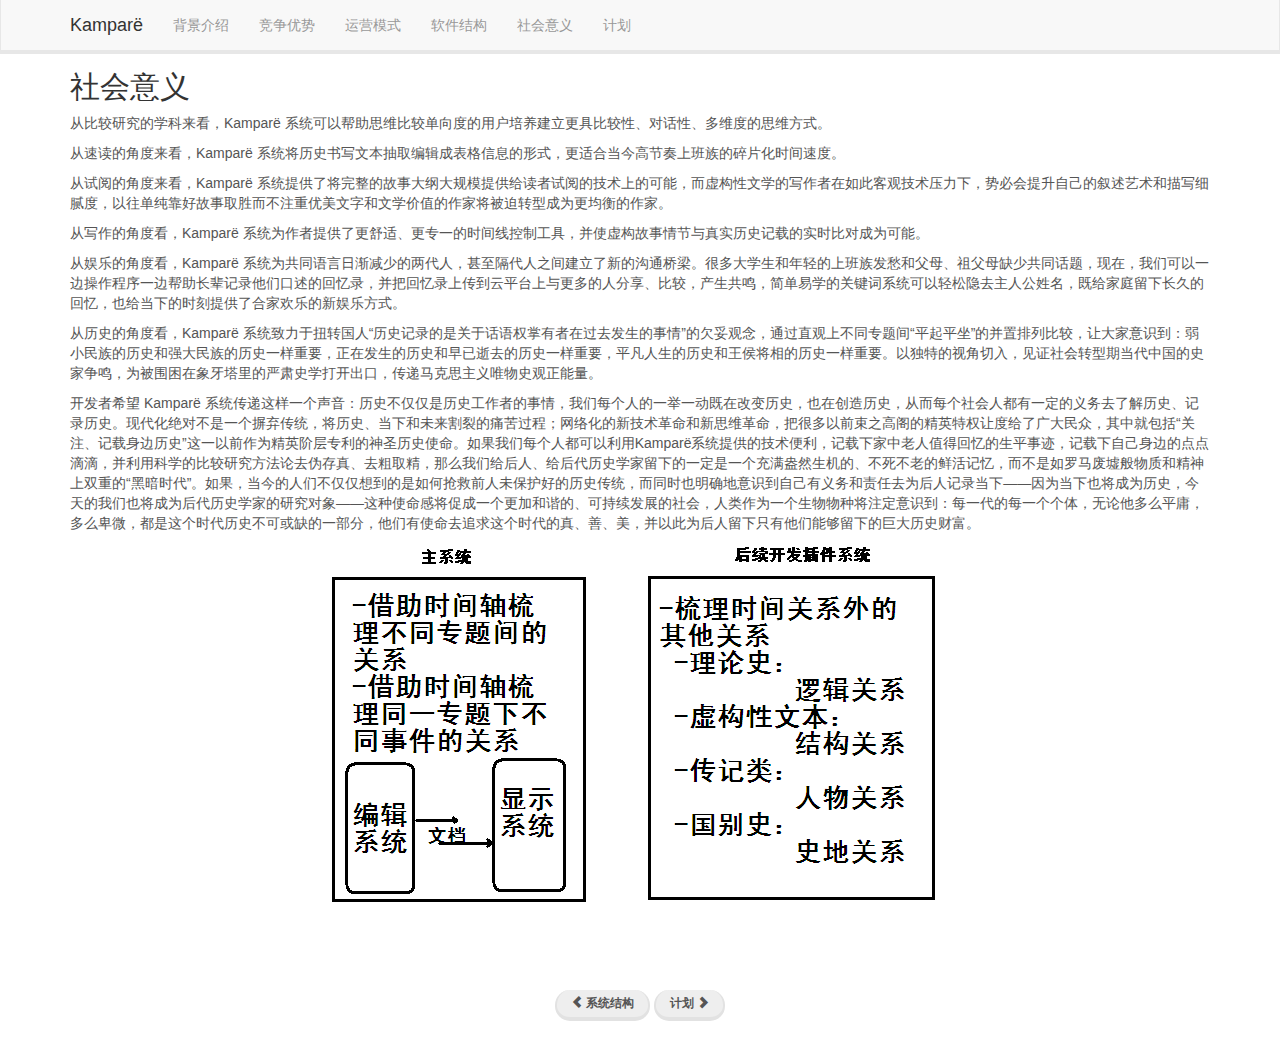
<file: mission.html>
<!DOCTYPE html>
<html>
<head>
  <meta charset="utf-8">
  <meta name="viewport" content="width=device-width, initial-scale=1, maximum-scale=1, user-scalable=no">
  <title>Kamparë - a new way to history event studies</title>
  <link rel="stylesheet" href="css/bootstrap.lumen.min.css">
  <link rel="stylesheet" href="css/app.css">
</head>
<body>

  <div class="navbar navbar-default navbar-fixed-top">
    <div class="container">
      <div class="navbar-header">
        <button class="navbar-toggle collapsed" data-toggle="collapse" data-target="#kp-navbar">
          <span class="icon-bar"></span>
          <span class="icon-bar"></span>
          <span class="icon-bar"></span>
        </button>
        <a class="navbar-brand" href="/">Kamparë</a>
      </div>
      <div id="kp-navbar" class="collapse navbar-collapse">
        <ul class="nav navbar-nav">
          <li><a href="intro.html">背景介绍</a></li>
          <li><a href="advantages.html">竞争优势</a></li>
          <li><a href="business.html">运营模式</a></li>
          <li><a href="architecture.html">软件结构</a></li>
          <li><a href="mission.html">社会意义</a></li>
          <li><a href="plan.html">计划</a></li>
        </ul>
      </div>
    </div>
  </div>

  <div class="container">
    <h2 class="section-title">社会意义</h2>
    <p>从比较研究的学科来看，Kamparë 系统可以帮助思维比较单向度的用户培养建立更具比较性、对话性、多维度的思维方式。</p>
    <p>从速读的角度来看，Kamparë 系统将历史书写文本抽取编辑成表格信息的形式，更适合当今高节奏上班族的碎片化时间速度。</p>
    <p>从试阅的角度来看，Kamparë 系统提供了将完整的故事大纲大规模提供给读者试阅的技术上的可能，而虚构性文学的写作者在如此客观技术压力下，势必会提升自己的叙述艺术和描写细腻度，以往单纯靠好故事取胜而不注重优美文字和文学价值的作家将被迫转型成为更均衡的作家。</p>
    <p>从写作的角度看，Kamparë 系统为作者提供了更舒适、更专一的时间线控制工具，并使虚构故事情节与真实历史记载的实时比对成为可能。</p>
    <p>从娱乐的角度看，Kamparë 系统为共同语言日渐减少的两代人，甚至隔代人之间建立了新的沟通桥梁。很多大学生和年轻的上班族发愁和父母、祖父母缺少共同话题，现在，我们可以一边操作程序一边帮助长辈记录他们口述的回忆录，并把回忆录上传到云平台上与更多的人分享、比较，产生共鸣，简单易学的关键词系统可以轻松隐去主人公姓名，既给家庭留下长久的回忆，也给当下的时刻提供了合家欢乐的新娱乐方式。</p>
    <p>从历史的角度看，Kamparë 系统致力于扭转国人“历史记录的是关于话语权掌有者在过去发生的事情”的欠妥观念，通过直观上不同专题间“平起平坐”的并置排列比较，让大家意识到：弱小民族的历史和强大民族的历史一样重要，正在发生的历史和早已逝去的历史一样重要，平凡人生的历史和王侯将相的历史一样重要。以独特的视角切入，见证社会转型期当代中国的史家争鸣，为被围困在象牙塔里的严肃史学打开出口，传递马克思主义唯物史观正能量。</p>
    <p>开发者希望 Kamparë 系统传递这样一个声音：历史不仅仅是历史工作者的事情，我们每个人的一举一动既在改变历史，也在创造历史，从而每个社会人都有一定的义务去了解历史、记录历史。现代化绝对不是一个摒弃传统，将历史、当下和未来割裂的痛苦过程；网络化的新技术革命和新思维革命，把很多以前束之高阁的精英特权让度给了广大民众，其中就包括“关注、记载身边历史”这一以前作为精英阶层专利的神圣历史使命。如果我们每个人都可以利用Kamparë系统提供的技术便利，记载下家中老人值得回忆的生平事迹，记载下自己身边的点点滴滴，并利用科学的比较研究方法论去伪存真、去粗取精，那么我们给后人、给后代历史学家留下的一定是一个充满盎然生机的、不死不老的鲜活记忆，而不是如罗马废墟般物质和精神上双重的“黑暗时代”。如果，当今的人们不仅仅想到的是如何抢救前人未保护好的历史传统，而同时也明确地意识到自己有义务和责任去为后人记录当下——因为当下也将成为历史，今天的我们也将成为后代历史学家的研究对象——这种使命感将促成一个更加和谐的、可持续发展的社会，人类作为一个生物物种将注定意识到：每一代的每一个个体，无论他多么平庸，多么卑微，都是这个时代历史不可或缺的一部分，他们有使命去追求这个时代的真、善、美，并以此为后人留下只有他们能够留下的巨大历史财富。</p>
    <p class="text-center"><img src="images/fig10.png"></p>
  </div>

  <div class="container">
    <ul class="pager">
      <li><a href="architecture.html">
        <span class="glyphicon glyphicon-chevron-left"></span>
        系统结构
      </a></li>
      <li><a href="plan.html">
        计划
        <span class="glyphicon glyphicon-chevron-right"></span>
      </a></li>
    </ul>
  </div>

  <script src="js/jquery.min.js"></script>
  <script src="js/bootstrap.min.js"></script>
</body>
</html>
</file>
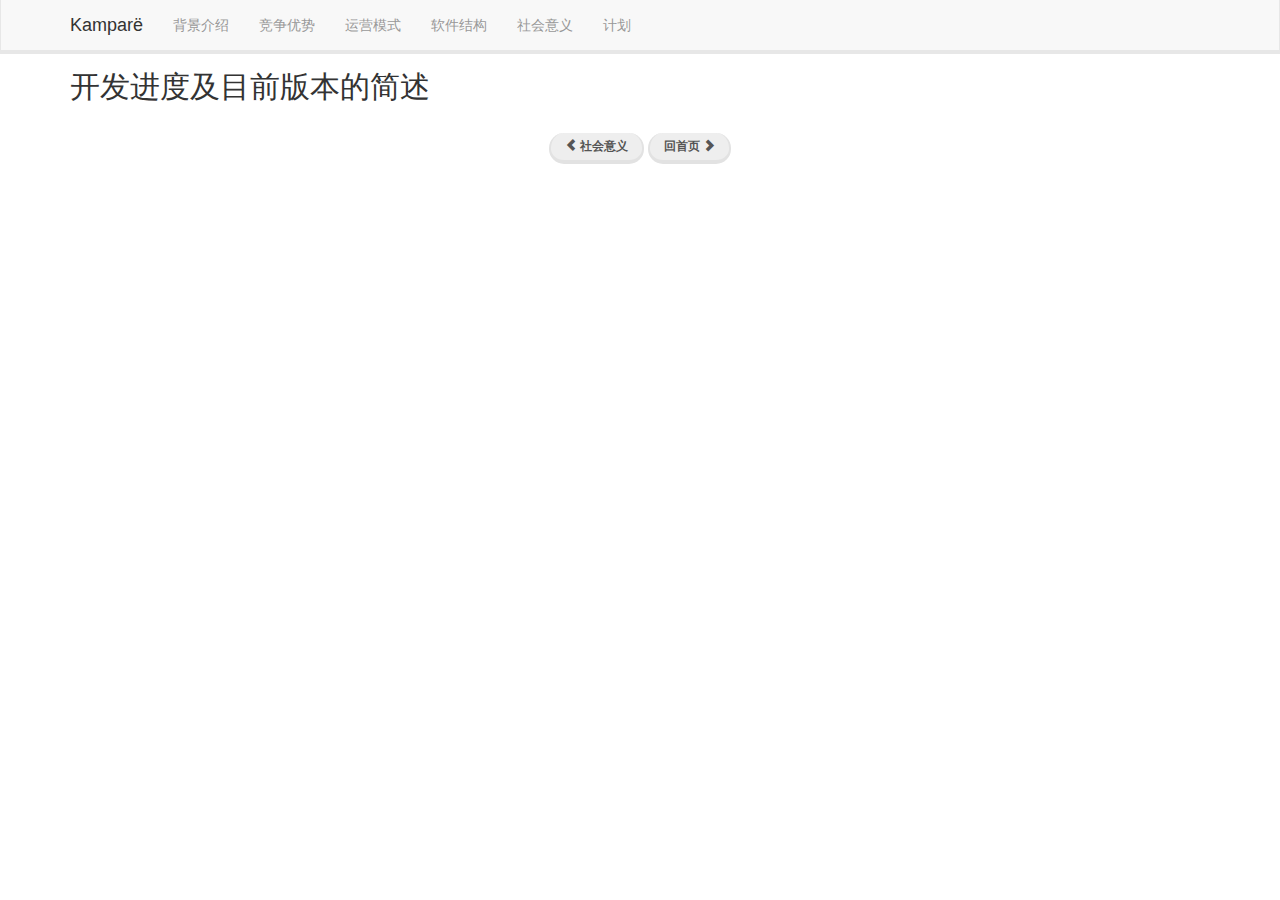
<file: plan.html>
<!DOCTYPE html>
<html>
<head>
  <meta charset="utf-8">
  <meta name="viewport" content="width=device-width, initial-scale=1, maximum-scale=1, user-scalable=no">
  <title>Kamparë - a new way to history event studies</title>
  <link rel="stylesheet" href="css/bootstrap.lumen.min.css">
  <link rel="stylesheet" href="css/app.css">
</head>
<body>

  <div class="navbar navbar-default navbar-fixed-top">
    <div class="container">
      <div class="navbar-header">
        <button class="navbar-toggle collapsed" data-toggle="collapse" data-target="#kp-navbar">
          <span class="icon-bar"></span>
          <span class="icon-bar"></span>
          <span class="icon-bar"></span>
        </button>
        <a class="navbar-brand" href="/">Kamparë</a>
      </div>
      <div id="kp-navbar" class="collapse navbar-collapse">
        <ul class="nav navbar-nav">
          <li><a href="intro.html">背景介绍</a></li>
          <li><a href="advantages.html">竞争优势</a></li>
          <li><a href="business.html">运营模式</a></li>
          <li><a href="architecture.html">软件结构</a></li>
          <li><a href="mission.html">社会意义</a></li>
          <li><a href="plan.html">计划</a></li>
        </ul>
      </div>
    </div>
  </div>

  <div class="container">
    <h2 class="section-title">开发进度及目前版本的简述</h2>
    <p></p>
  </div>

  <div class="container">
    <ul class="pager">
      <li><a href="mission.html">
        <span class="glyphicon glyphicon-chevron-left"></span>
        社会意义
      </a></li>
      <li><a href="/">
        回首页
        <span class="glyphicon glyphicon-chevron-right"></span>
      </a></li>
    </ul>
  </div>

  <script src="js/jquery.min.js"></script>
  <script src="js/bootstrap.min.js"></script>
</body>
</html>
</file>
<file: css/app.css>
body {
  margin-top: 50px;
}

.fig01 {
  width: 300px;
}

.fig02 {
  width: 400px;
}

.fig03 {
  width: 600px;
}

.section-title {
  font-family: 微软雅黑;
}

.anchor {
  display: block;
  height: 50px;
  margin-top: 50px;
  visibility: hidden;
}

.footer {
  background: #fafafa;
  padding-top: 10px;
}
</file>
